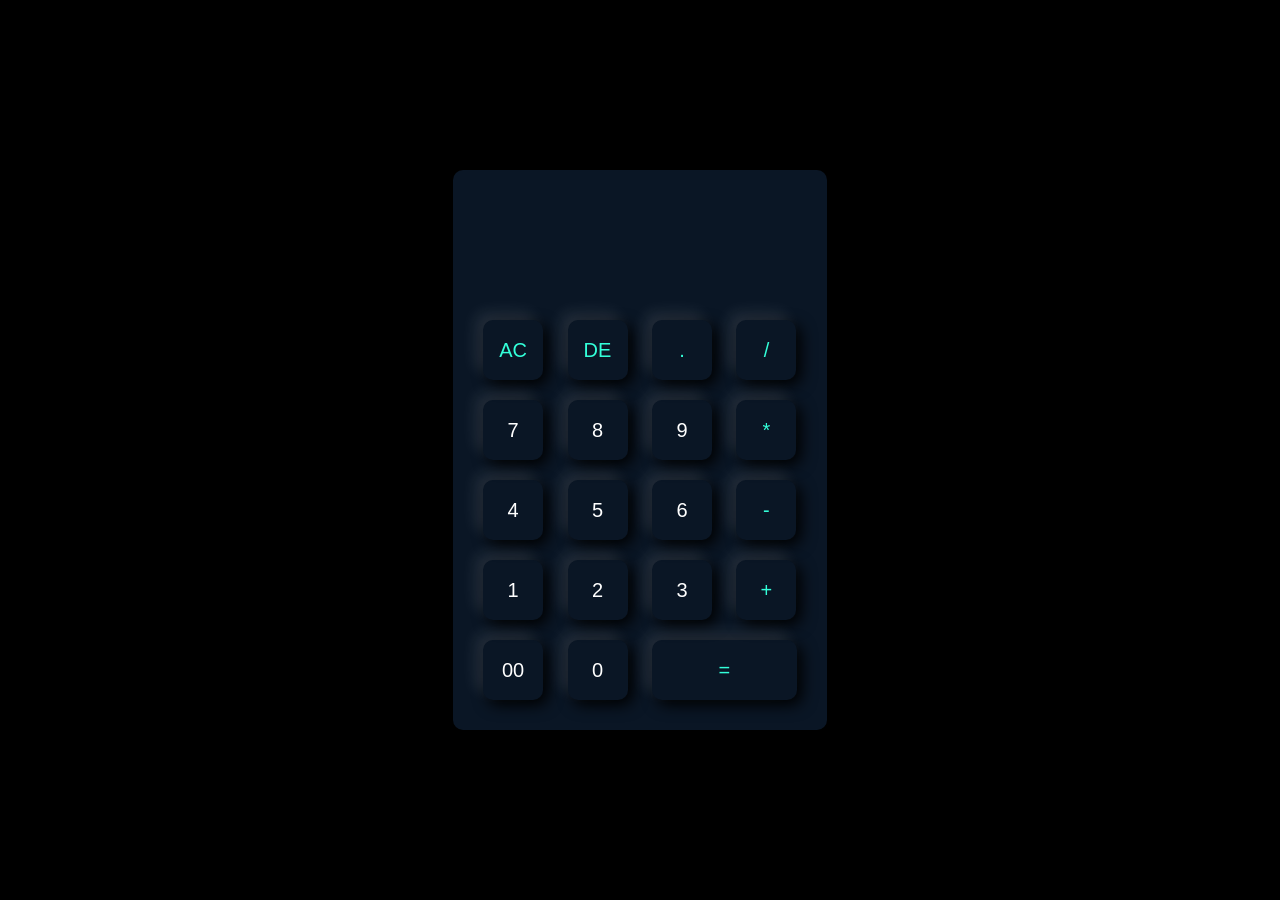
<file: index.html>
<!DOCTYPE html>
<html lang="en">
<head>
    <meta charset="UTF-8">
    <meta name="viewport" content="width=device-width, initial-scale=1.0">
    <title>Calculator</title>
    <link rel="stylesheet" href="style.css"/>
</head>
<body>
    <div class="container">
        <div class="calculator">
            <form>
                <div class="display">
                    <input type="text" name="display">
                </div>
                <div>
                    <input type="button" value="AC" onclick="display.value =''" class="operator">
                    <input type="button" value="DE" onclick="display.value = display.value.toString().slice(0,-1)" class="operator">
                    <input type="button" value="." onclick="display.value += '.'" class="operator">
                    <input type="button" value="/" onclick="display.value +='/'" class="operator">
                </div>
                <div>
                    <input type="button" value="7" onclick="display.value +='7'">
                    <input type="button" value="8" onclick="display.value +='8'">
                    <input type="button" value="9" onclick="display.value +='9'">
                    <input type="button" value="*" onclick="display.value +='*'" class="operator">
                </div>
                <div>
                    <input type="button" value="4" onclick="display.value += '4'">
                    <input type="button" value="5" onclick="display.value += '5'">
                    <input type="button" value="6" onclick="display.value += '6'">
                    <input type="button" value="-" onclick="display.value +='-'" class="operator">
                </div> 
                <div>
                    <input type="button" value="1" onclick="display.value +='1'">
                    <input type="button" value="2" onclick="display.value +='2'">
                    <input type="button" value="3" onclick="display.value +='3'">
                    <input type="button" value="+" onclick="display.value +='+'" class="operator">
                </div> 
                <div>
                    <input type="button" value="00" onclick="display.value +='00'">
                    <input type="button" value="0" onclick="display.value +='0'">
                    <input type="button" value="=" onclick="display.value = eval(display.value)" class="equal operator">
                </div>  
            </form>
        </div>
    </div>
    
</body>
</html>
</file>
<file: style.css>
*{
    margin:0;
    padding: 0;
    font-family: 'Poppins', sans-serif;
    box-sizing: border-box;
}

.container{
    width: 100%;
    height: 100vh;
    background: black;
    display: flex;
    align-items: center;
    justify-content: center;
    
   
}
.calculator{
    background: #0a1625;
    padding: 20px;
    border-radius: 10px;

}
.calculator form input{
    border: 0;
    outline:0;
    width:60px;
    height:60px;
    border-radius: 10px;
    box-shadow: -8px -8px 15px rgba(255, 255, 255, 0.1), 5px 5px 15px rgba(0, 0, 0.2);
    background: transparent;
    font-size: 20px;
    color: #fff;
    cursor: pointer;
    margin: 10px;
}
form .display{
    display: flex;
    justify-content: flex-end;
    margin: 20px 0;
}
form .display input{
    text-align: right;
    flex: 1;
    font-size: 45px;
    box-shadow: none;
}
form input.equal{
    width: 145px;
}
form input.operator{
    color: #33ffd9;
}
</file>
